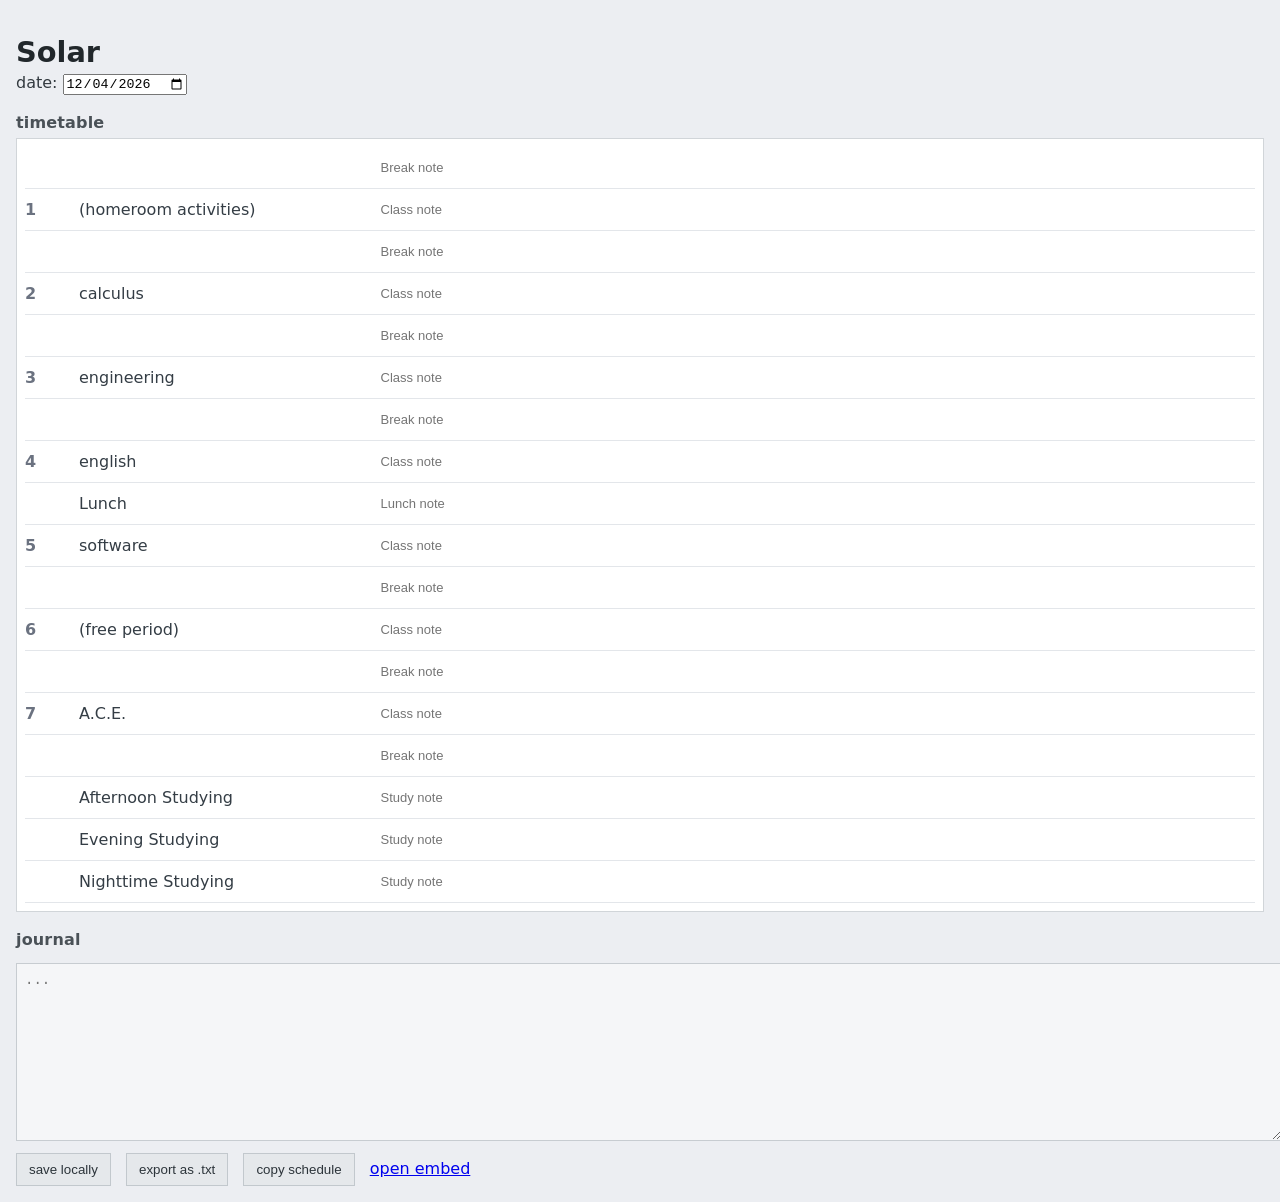
<file: index.html>
<!DOCTYPE html>
<html lang="en">
<head>
    <meta charset="UTF-8">
    <meta name="viewport" content="width=device-width, initial-scale=1.0">
    <title>Solar</title>
    <link rel="stylesheet" href="style.css">
    <link rel="icon" type="image/x-icon" href="sigilwhite.ico">
</head>
<body>
    <header class="header">
        <h1>Solar</h1>
    </header>

    <!-- date selector -->
    <label for="datePicker">date:</label>
    <input type="date" id="datePicker" title="Select a date">

    <!-- timetable -->
    <h2>timetable</h2>
    <div id="timetable"></div>

    <!-- journal -->
    <h2>journal</h2>
    <textarea id="journal" placeholder="..."></textarea>

    <br>

    <button id="saveBtn">save locally</button>
    <button id="exportBtn">export as .txt</button>
    <button id="copyScheduleBtn">copy schedule</button>

    <script src="script.js"></script>

    <a href="embed.html" target="_blank">open embed</a>
</body>
</html>
</file>
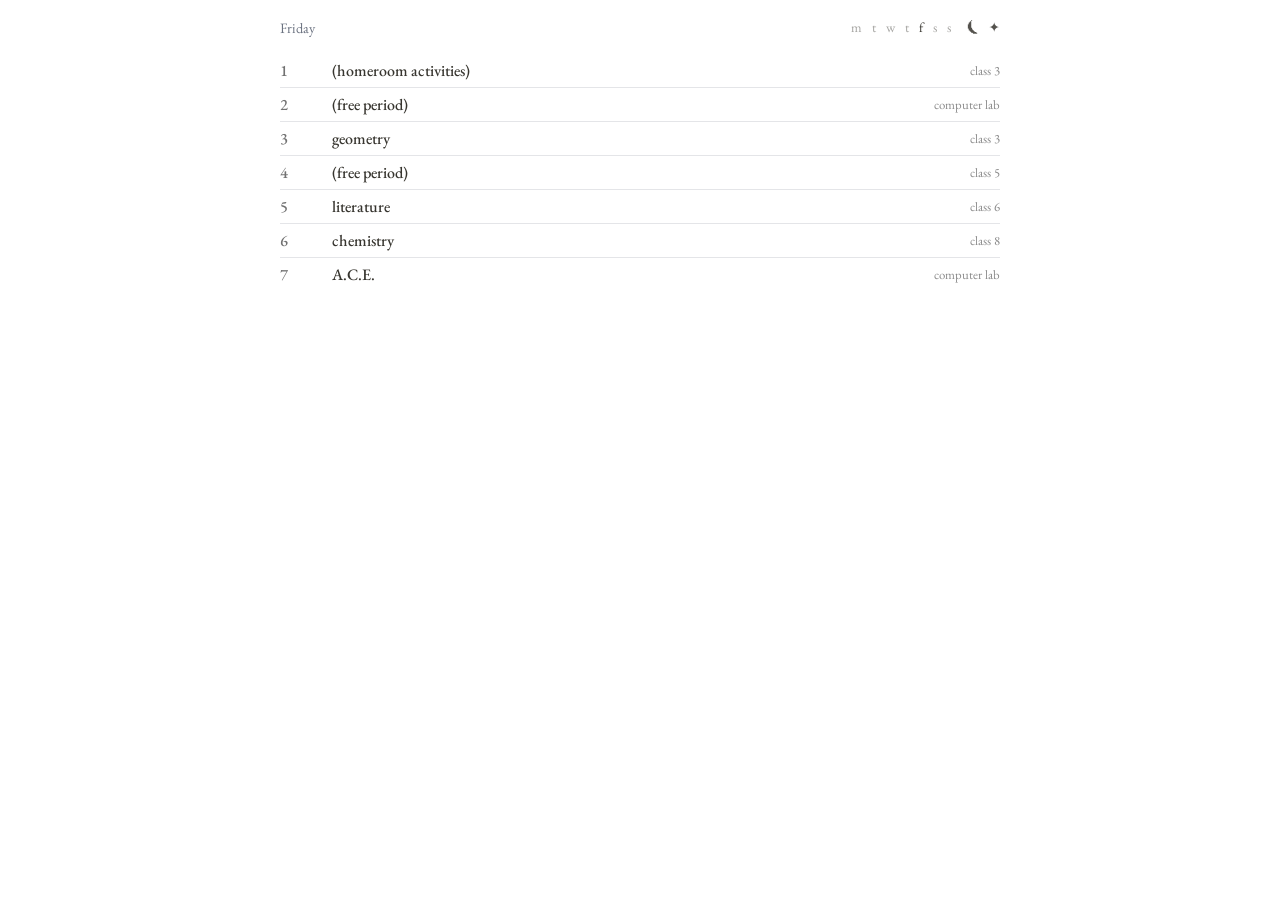
<file: aerydis-notion/embed.html>
﻿<!DOCTYPE html>
<html lang="en">
<head>
  <meta charset="utf-8">
  <meta name="viewport" content="width=device-width,initial-scale=1">
  <title>Solar — Embed</title>

  <link rel="preconnect" href="https://fonts.googleapis.com">
  <link rel="preconnect" href="https://fonts.gstatic.com" crossorigin>
  <link href="https://fonts.googleapis.com/css2?family=EB+Garamond:ital,wght@0,400..800;1,400..800&display=swap" rel="stylesheet">

  <link rel="stylesheet" href="embed.css">
</head>
<body>
  <div class="embed-container">
    <div class="embed-header">
      <div id="currentDay" class="day-label"></div>
      <div class="day-picker-group">
        <button id="monday" class="dayPicker" type="button" aria-label="Show Monday">m</button>
        <button id="tuesday" class="dayPicker" type="button" aria-label="Show Tuesday">t</button>
        <button id="wednesday" class="dayPicker" type="button" aria-label="Show Wednesday">w</button>
        <button id="thursday" class="dayPicker" type="button" aria-label="Show Thursday">t</button>
        <button id="friday" class="dayPicker" type="button" aria-label="Show Friday">f</button>
        <button id="saturday" class="dayPicker" type="button" aria-label="Show Saturday">s</button>
        <button id="sunday" class="dayPicker" type="button" aria-label="Show Sunday">s</button>
      </div>
      <button id="themeToggle" class="theme-toggle" type="button" aria-label="Toggle theme">🌙 Dark</button>
      <button id="backgroundToggle" class="background-toggle" type="button" aria-label="Hide background">✦</button>
    </div>
    <div id="embed-timetable"></div>
  </div>
  <script src="embed.js"></script>
</body>
</html>
</file>
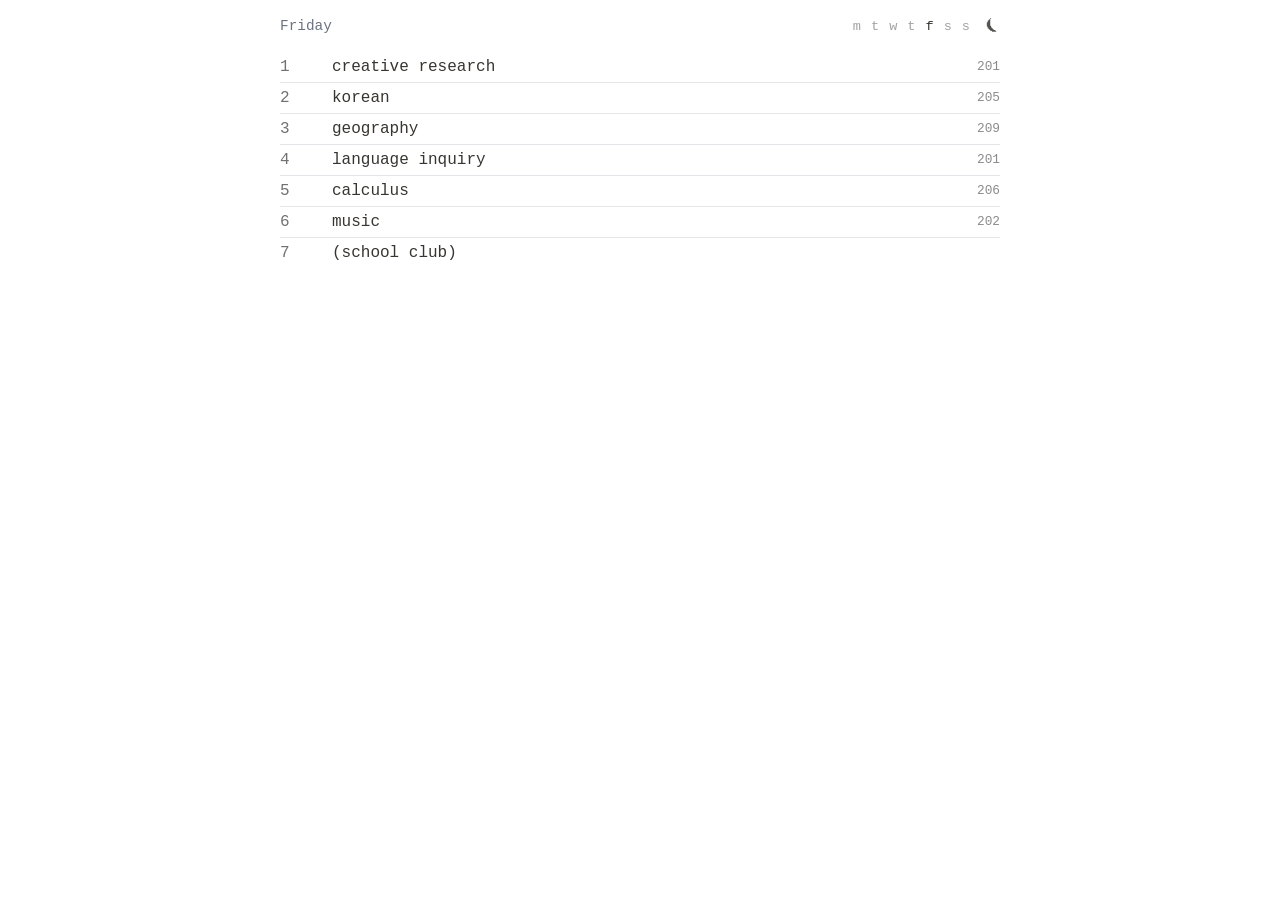
<file: friss-notion/embed.html>
<!DOCTYPE html>
<html lang="en">
<head>
  <meta charset="utf-8">
  <meta name="viewport" content="width=device-width,initial-scale=1">
  <title>i love you - aerydis</title>

  <link rel="preconnect" href="https://fonts.googleapis.com">
  <link rel="preconnect" href="https://fonts.gstatic.com" crossorigin>
  <link href="https://fonts.googleapis.com/css2?family=EB+Garamond:ital,wght@0,400..800;1,400..800&display=swap" rel="stylesheet">

  <link rel="stylesheet" href="embed.css">
</head>
<body>
  <div class="embed-container">
    <div class="embed-header">
      <div id="currentDay" class="day-label"></div>
      <div class="day-picker-group">
        <button id="monday" class="dayPicker" type="button" aria-label="Show Monday">m</button>
        <button id="tuesday" class="dayPicker" type="button" aria-label="Show Tuesday">t</button>
        <button id="wednesday" class="dayPicker" type="button" aria-label="Show Wednesday">w</button>
        <button id="thursday" class="dayPicker" type="button" aria-label="Show Thursday">t</button>
        <button id="friday" class="dayPicker" type="button" aria-label="Show Friday">f</button>
        <button id="saturday" class="dayPicker" type="button" aria-label="Show Saturday">s</button>
        <button id="sunday" class="dayPicker" type="button" aria-label="Show Sunday">s</button>
      </div>
      <button id="themeToggle" class="theme-toggle" type="button" aria-label="Toggle theme">🌙 Dark</button>
    </div>
    <div id="embed-timetable"></div>
  </div>
  <script src="embed.js"></script>
</body>
</html>
</file>
<file: style.css>
body {
  background-color: #eceef2;
  color: #32393f;
  margin: 16px;
  font-family: ui-sans-serif, system-ui, -apple-system, BlinkMacSystemFont, "Segoe UI", sans-serif;
}

h1 {
  margin-bottom: 4px;
  color: #21272b;
  font-size: 1.8rem;
  font-weight: 700;
}

h2 {
  margin-top: 18px;
  margin-bottom: 6px;
  color: #4a5157;
  font-size: 1rem;
  letter-spacing: 0.01em;
}

textarea {
  width: 100%;
  min-height: 160px;
  margin-top: 8px;
  padding: 8px;
  font-size: 14px;
  background-color: #f5f6f8;
  color: #2b3137;
  border: 1px solid #c7ccd1;
  border-radius: 0;
}

button {
  margin-top: 8px;
  margin-right: 10px;
  padding: 8px 12px;
  background-color: #e5e8eb;
  color: #2c343a;
  border: 1px solid #c2c8cd;
  border-radius: 0;
  cursor: pointer;
}

button:hover {
  background-color: #dfe3e7;
}

header {
  display: flex;
  align-items: flex-end;
}

#timetable {
  margin-bottom: 18px;
  padding: 8px;
  background-color: #ffffff;
  border: 1px solid #d1d5d9;
}

#timetable .slot {
  display: grid;
  grid-template-columns: 44px minmax(140px, 1fr) 3fr;
  gap: 10px;
  align-items: center;
  padding: 6px 0;
}

#timetable .slot:nth-child(2n) {
  background: transparent;
}

#timetable .slot-column {
  display: flex;
  align-items: center;
  min-height: 28px;
}

#timetable .slot-column span {
  display: block;
  width: 100%;
}

#timetable .slot-period {
  color: #6b7280;
  font-weight: 600;
}

#timetable .slot-subject {
  color: #343d45;
  font-weight: 500;
  white-space: nowrap;
  overflow: hidden;
  text-overflow: ellipsis;
}

#timetable .period-note {
  width: 100%;
  height: 28px;
  padding: 0;
  font-size: 13px;
  border: none;
  border-bottom: 1px solid transparent;
  background: transparent;
  color: #1f2930;
}

#timetable .note-wrapper {
  display: grid;
  gap: 4px;
}

#timetable .note-label {
  color: #6b7280;
  font-size: 11px;
  text-transform: uppercase;
  letter-spacing: 0.08em;
}

#timetable .period-note:focus {
  outline: none;
  border-bottom-color: #9ca3af;
}

#timetable hr {
  border: none;
  border-bottom: 1px solid #e3e6ea;
  margin: 0;
}

#timetable .slot + hr {
  margin-bottom: 0;
}
</file>
<file: aerydis-notion/embed.css>
﻿body{background:#ffffff;color:#37352f;margin:0;font-family: 'EB Garamond', ui-serif, system-ui, -apple-system, 'Segoe UI', Roboto, 'Helvetica Neue', Arial, sans-serif;padding:12px}
body.dark{background:#191919;color:#f8fafc}
body.background-hidden{background:transparent}
.embed-container{max-width:720px;margin:0 auto;padding:0}
.embed-header{display:flex;align-items:center;flex-wrap:wrap;gap:8px}
.day-label{color:#6b7280;font-size:0.9rem;margin-right:20px}
.day-picker-group{display:flex;align-items:center;gap:10px;margin-left:auto;flex-wrap:wrap}
.dayPicker,.theme-toggle,.background-toggle{background:transparent;color:inherit;border:none;padding:0;font:inherit;font-size:0.85rem;line-height:inherit;cursor:pointer}
.dayPicker{opacity:0.45;transition:opacity .2s ease,font-weight .2s ease}
.dayPicker.active{opacity:1}
.dayPicker:hover,.theme-toggle:hover,.background-toggle:hover{opacity:1}
.theme-toggle{padding:6px 0;margin-left:8px;opacity:0.85}
.background-toggle{padding:6px 0;opacity:0.85}
#embed-timetable{margin-top:12px}
.slot{display:grid;grid-template-columns:44px minmax(0,1fr) 120px;gap:8px;align-items:center;padding:6px 0}
.slot + .slot{border-top:0.2px solid rgba(107,114,128,0.18)}
body.dark .slot + .slot{border-color:rgba(148,163,184,0.2)}
.slot-period{color:#717171;font-weight:500}
body.dark .slot-period{color:#b8b8b8}
.slot-subject{color:inherit;font-weight:500}
.slot-room{justify-self:end;min-width:100px;text-align:right;color:#8a8a8a;font-size:0.8rem;line-height:1.2}
body.dark .slot-room{color:#94a3b8}
@media (max-width:420px){.slot{grid-template-columns:36px minmax(0,1fr) 80px;padding:4px 0}.embed-container{padding:0}.day-picker-group{gap:8px}.slot-room{font-size:0.72rem;min-width:52px}}
</file>
<file: friss-notion/embed.css>
body{background:#ffffff;color:#37352f;margin:0;font-family:Courier New, ui-sans-serif, system-ui, -apple-system, 'Segoe UI', Roboto, 'Helvetica Neue', Arial, sans-serif;padding:12px}
body.dark{background:#191919;color:#f8fafc}
.embed-container{max-width:720px;margin:0 auto;padding:0}
.embed-header{display:flex;align-items:center;flex-wrap:wrap;gap:8px}
.day-label{color:#6b7280;font-size:0.9rem;margin-right:20px}
.day-picker-group{display:flex;align-items:center;gap:10px;margin-left:auto;flex-wrap:wrap}
.dayPicker,.theme-toggle{background:transparent;color:inherit;border:none;padding:0;font:inherit;font-size:0.85rem;line-height:inherit;cursor:pointer}
.dayPicker{opacity:0.45;transition:opacity .2s ease,font-weight .2s ease}
.dayPicker.active{opacity:1}
.dayPicker:hover,.theme-toggle:hover{opacity:1}
.theme-toggle{padding:6px 0;margin-left:8px;opacity:0.85}
#embed-timetable{margin-top:12px}
.slot{display:grid;grid-template-columns:44px minmax(0,1fr) 120px;gap:8px;align-items:center;padding:6px 0}
.slot + .slot{border-top:0.2px solid rgba(107,114,128,0.18)}
body.dark .slot + .slot{border-color:rgba(148,163,184,0.2)}
.slot-period{color:#717171;font-weight:500}
body.dark .slot-period{color:#b8b8b8}
.slot-subject{color:inherit;font-weight:500}
.slot-room{justify-self:end;min-width:100px;text-align:right;color:#8a8a8a;font-size:0.8rem;line-height:1.2}
body.dark .slot-room{color:#94a3b8}
@media (max-width:420px){.slot{grid-template-columns:36px minmax(0,1fr) 80px;padding:4px 0}.embed-container{padding:0}.day-picker-group{gap:8px}.slot-room{font-size:0.72rem;min-width:52px}}
</file>
